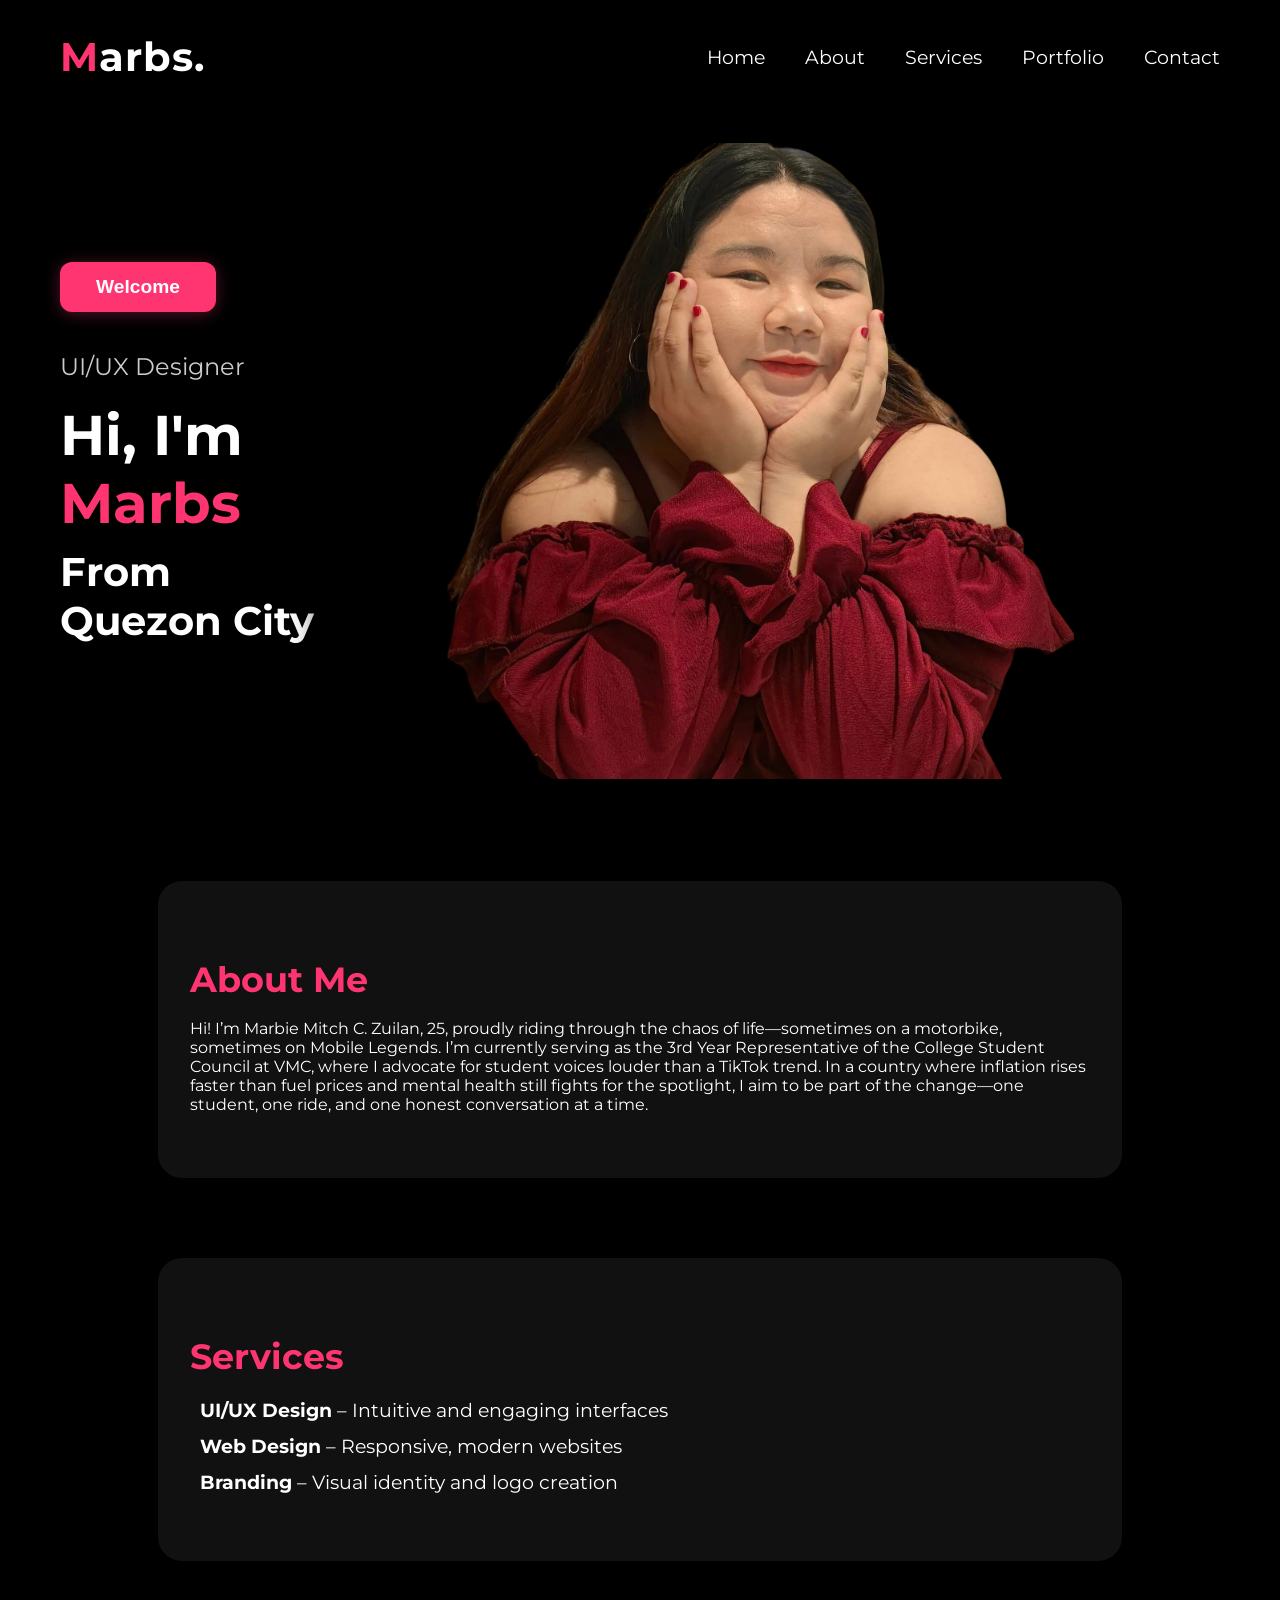
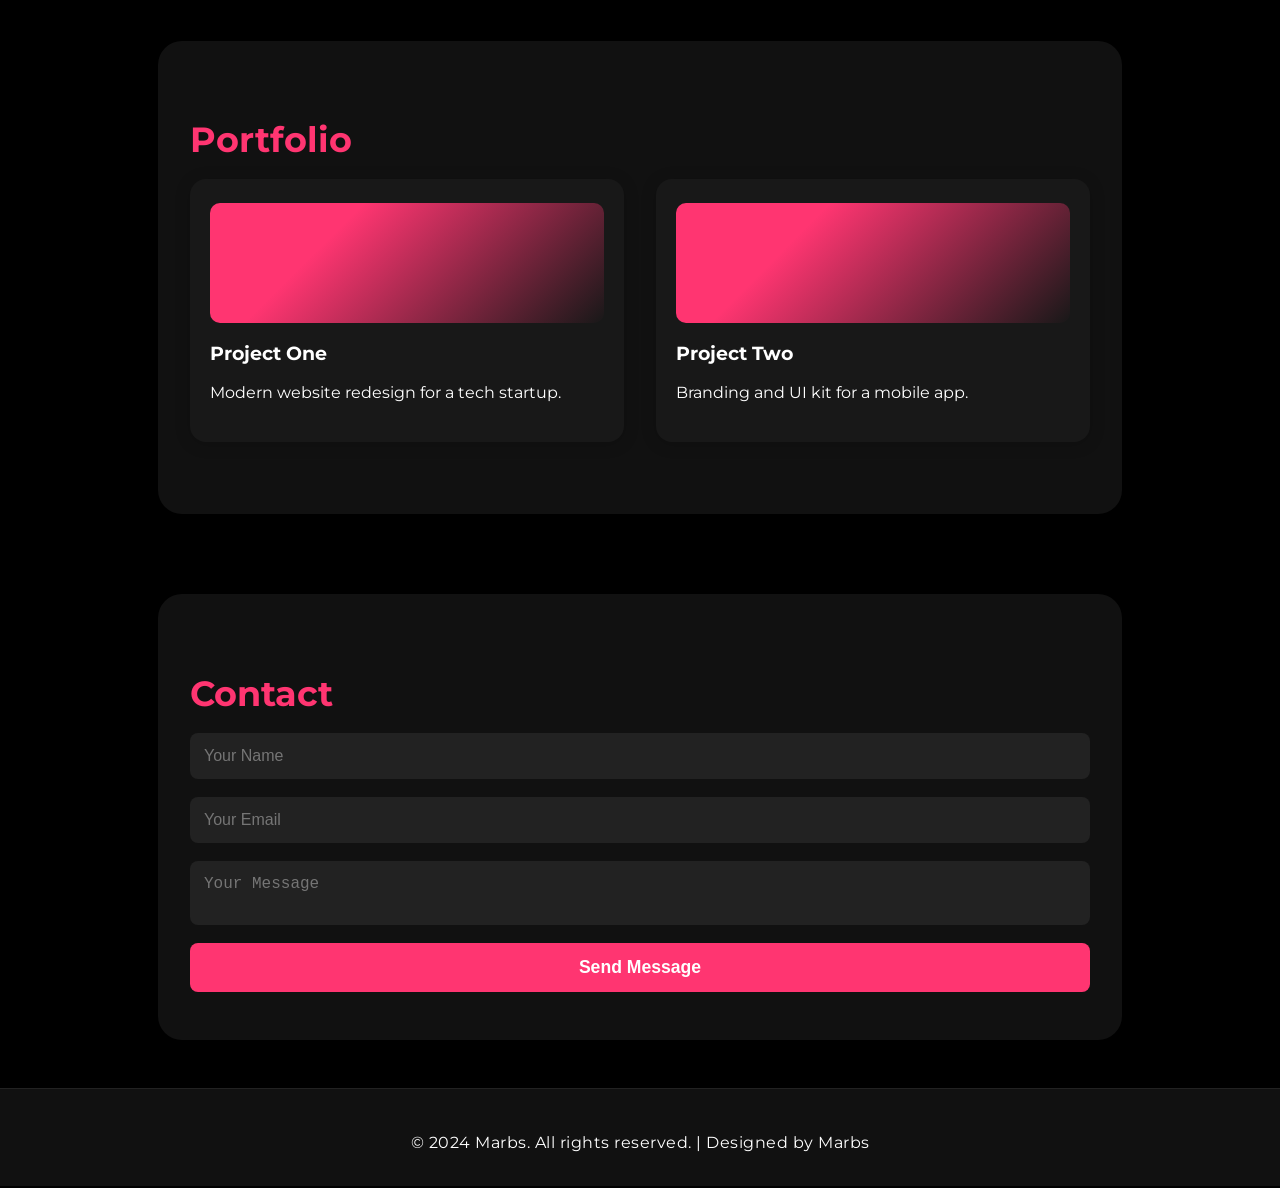
<file: index.html>
<!DOCTYPE html>
<html lang="en">
<head>
  <meta charset="UTF-8">
  <meta name="viewport" content="width=device-width, initial-scale=1.0">
  <title>Marbs | Portfolio</title>
  <link rel="stylesheet" href="style.css">
</head>
<body>
  <header>
    <div class="logo"><span class="accent">M</span>arbs.</div>
    <button class="nav-toggle" aria-label="Open navigation menu">☰</button>
    <nav id="main-nav">
      <ul class="mobile-nav">
        <li><a href="#home">Home</a></li>
        <li><a href="#about">About</a></li>
        <li><a href="#services">Services</a></li>
        <li><a href="#portfolio">Portfolio</a></li>
        <li><a href="#contact">Contact</a></li>
      </ul>
    </nav>
  </header>
  <div class="custom-alert" id="customAlert">
    <div class="custom-alert-content">
      <span class="custom-alert-message">Welcome to Marbs' Portfolio!</span>
      <button class="custom-alert-close" aria-label="Close alert">×</button>
    </div>
  </div>
  <main>
    <section class="hero">
      <div class="hero-text">
        <button class="welcome-btn">Welcome</button>

        <p class="role">UI/UX Designer</p>
        <h1>Hi, I'm <span class="accent">Marbs</span></h1>
        <h2>From Quezon City</h2>
      </div>
      <div class="hero-image">
        <img src="marbs.png" alt="Jen's Photo">
      </div>
    </section>
    <section id="about" class="content-section">
      <h2>About Me</h2>
      <p>Hi! I’m Marbie Mitch C. Zuilan, 25, proudly riding through the chaos of life—sometimes on a motorbike, sometimes on Mobile Legends. I’m currently serving as the 3rd Year Representative of the College Student Council at VMC, where I advocate for student voices louder than a TikTok trend. In a country where inflation rises faster than fuel prices and mental health still fights for the spotlight, I aim to be part of the change—one student, one ride, and one honest conversation at a time.</p>
    </section>
    <section id="services" class="content-section">
      <h2>Services</h2>
      <ul class="services-list">
        <li><strong>UI/UX Design</strong> – Intuitive and engaging interfaces</li>
        <li><strong>Web Design</strong> – Responsive, modern websites</li>
        <li><strong>Branding</strong> – Visual identity and logo creation</li>
      </ul>
    </section>
    <section id="portfolio" class="content-section">
      <h2>Portfolio</h2>
      <div class="portfolio-items">
        <div class="portfolio-item">
          <div class="portfolio-thumb"></div>
          <h3>Project One</h3>
          <p>Modern website redesign for a tech startup.</p>
        </div>
        <div class="portfolio-item">
          <div class="portfolio-thumb"></div>
          <h3>Project Two</h3>
          <p>Branding and UI kit for a mobile app.</p>
        </div>
      </div>
    </section>
    <section id="contact" class="content-section">
      <h2>Contact</h2>
      <form class="contact-form">
        <input type="text" placeholder="Your Name" required>
        <input type="email" placeholder="Your Email" required>
        <textarea placeholder="Your Message" required></textarea>
        <button type="submit">Send Message</button>
      </form>
    </section>
  </main>
  <footer class="site-footer">
    <p>&copy; 2024 Marbs. All rights reserved. | Designed by Marbs</p>
  </footer>
  <script src="script.js"></script>
</body>
</html>
</file>
<file: style.css>
@import url('https://fonts.googleapis.com/css2?family=Montserrat:wght@700;400&display=swap');

body {
  margin: 0;
  padding: 0;
  background: #000;
  color: #fff;
  font-family: 'Montserrat', Arial, sans-serif;
}

header {
  display: flex;
  justify-content: space-between;
  align-items: center;
  padding: 32px 60px 0 60px;
  position: sticky;
  top: 0;
  background: rgba(0,0,0,0.92);
  box-shadow: 0 2px 16px rgba(0,0,0,0.12);
  z-index: 100;
}

.logo {
  font-size: 2.5rem;
  font-weight: 700;
  letter-spacing: 1px;
}

.accent {
  color: #ff3571;
}

nav ul {
  list-style: none;
  display: flex;
  gap: 40px;
  margin: 0;
  padding: 0;
}

nav a {
  color: #fff;
  text-decoration: none;
  font-size: 1.2rem;
  font-weight: 400;
  transition: color 0.2s;
}

nav a:hover {
  color: #ff3571;
}

.nav-toggle {
  display: none;
  background: none;
  border: none;
  color: #fff;
  font-size: 2.2rem;
  cursor: pointer;
  margin-left: 18px;
  z-index: 200;
}

.hero {
  display: flex;
  align-items: center;
  justify-content: space-between;
  min-height: 80vh;
  padding: 0 60px;
}

.hero-text {
  max-width: 600px;
}

.role {
  font-size: 1.5rem;
  margin-bottom: 20px;
  color: #fff;
  opacity: 0.8;
}

.hero-text h1 {
  font-size: 3.5rem;
  font-weight: 700;
  margin: 0 0 10px 0;
}

.hero-text h2 {
  font-size: 2.5rem;
  font-weight: 700;
  margin: 0;
  color: #fff;
}

.hero-image img {
  width: 900px;
  max-width: 100vw;
  border-radius: 20px;
  background: transparent;
  box-shadow: 0 8px 32px rgba(0,0,0,0.7);
  display: block;
  margin-top: 40px;
  opacity: 1;
  transition: opacity 1.2s cubic-bezier(.4,0,.2,1);
}
.hero.visible .hero-image img {
  opacity: 1;
  animation: fadeInHeroImg 1.2s cubic-bezier(.4,0,.2,1);
}
@keyframes fadeInHeroImg {
  from { opacity: 0; }
  to { opacity: 1; }
}

.content-section {
  max-width: 900px;
  margin: 80px auto 0 auto;
  padding: 48px 32px;
  background: rgba(20, 20, 20, 0.85);
  border-radius: 24px;
  box-shadow: 0 4px 32px rgba(0,0,0,0.3);
  opacity: 0;
  transform: translateY(40px);
  transition: none;
  /* Animation will be handled by keyframes */
}

.content-section.visible {
  animation: fadeUp 0.9s cubic-bezier(.4,0,.2,1) forwards;
}

@keyframes fadeUp {
  from {
    opacity: 0;
    transform: translateY(40px);
  }
  to {
    opacity: 1;
    transform: translateY(0);
  }
}

.content-section h2 {
  font-size: 2.2rem;
  color: #ff3571;
  margin-bottom: 18px;
  font-weight: 700;
}

.services-list {
  padding: 0;
  list-style: none;
  font-size: 1.2rem;
  color: #fff;
}
.services-list li {
  margin-bottom: 12px;
  padding-left: 0.5em;
}

.portfolio-items {
  display: flex;
  gap: 32px;
  flex-wrap: wrap;
}
.portfolio-item {
  background: #181818;
  border-radius: 16px;
  padding: 24px 20px;
  flex: 1 1 260px;
  min-width: 220px;
  box-shadow: 0 2px 16px rgba(0,0,0,0.18);
  margin-bottom: 24px;
  transition: transform 0.3s, box-shadow 0.3s;
}
.portfolio-item:hover {
  transform: translateY(-8px) scale(1.03);
  box-shadow: 0 8px 32px rgba(255,53,113,0.15);
}
.portfolio-thumb {
  width: 100%;
  height: 120px;
  background: linear-gradient(135deg, #ff3571 30%, #181818 100%);
  border-radius: 10px;
  margin-bottom: 16px;
}

.contact-form {
  display: flex;
  flex-direction: column;
  gap: 18px;
  margin-top: 18px;
}
.contact-form input,
.contact-form textarea {
  background: #222;
  border: none;
  border-radius: 8px;
  padding: 14px;
  color: #fff;
  font-size: 1rem;
  resize: none;
}
.contact-form input:focus,
.contact-form textarea:focus {
  outline: 2px solid #ff3571;
}
.contact-form button {
  background: #ff3571;
  color: #fff;
  border: none;
  border-radius: 8px;
  padding: 14px;
  font-size: 1.1rem;
  font-weight: 700;
  cursor: pointer;
  transition: background 0.2s;
}
.contact-form button:hover {
  background: #ff5a8c;
}

.welcome-btn {
  display: inline-block;
  margin: 24px 0 16px 0;
  padding: 14px 36px;
  background: #ff3571;
  color: #fff;
  font-size: 1.2rem;
  font-weight: 700;
  border: none;
  border-radius: 12px;
  cursor: pointer;
  box-shadow: 0 2px 16px #ff357155;
  transition: background 0.2s, transform 0.2s;
}
.welcome-btn:hover {
  background: #ff5a8c;
  transform: scale(1.05);
}

.custom-alert {
  display: none;
  position: fixed;
  top: 0; left: 0; right: 0; bottom: 0;
  background: rgba(0,0,0,0.45);
  z-index: 9999;
  align-items: center;
  justify-content: center;
  animation: fadeIn 0.3s;
}
.custom-alert.active {
  display: flex;
}
.custom-alert-content {
  background: #181818;
  color: #fff;
  padding: 32px 28px 24px 28px;
  border-radius: 18px;
  box-shadow: 0 8px 32px #0008;
  min-width: 260px;
  max-width: 90vw;
  text-align: center;
  position: relative;
  animation: popIn 0.3s cubic-bezier(.4,0,.2,1);
}
@keyframes popIn {
  from { transform: scale(0.85); opacity: 0; }
  to { transform: scale(1); opacity: 1; }
}
.custom-alert-message {
  font-size: 1.25rem;
  font-weight: 600;
  color: #ff3571;
  margin-bottom: 18px;
  display: block;
}
.custom-alert-close {
  position: absolute;
  top: 10px;
  right: 14px;
  background: none;
  border: none;
  color: #fff;
  font-size: 1.6rem;
  cursor: pointer;
  transition: color 0.2s;
}
.custom-alert-close:hover {
  color: #ff3571;
}

.site-footer {
  background: #111;
  color: #fff;
  text-align: center;
  padding: 28px 10px 18px 10px;
  font-size: 1rem;
  letter-spacing: 0.5px;
  margin-top: 48px;
  border-top: 1px solid #222;
}

@media (max-width: 900px) {
  header, .hero {
    padding-left: 12px;
    padding-right: 12px;
  }
  .logo {
    font-size: 2rem;
  }
  nav ul {
    gap: 16px;
  }
  nav a {
    font-size: 1rem;
    padding: 4px 8px;
  }
  .hero {
    flex-direction: column-reverse;
    text-align: center;
    gap: 24px;
    min-height: 60vh;
    padding-top: 24px;
    padding-bottom: 24px;
  }
  .hero-text {
    max-width: 100%;
  }
  .hero-text h1 {
    font-size: 2.1rem;
  }
  .hero-text h2 {
    font-size: 1.3rem;
  }
  .role {
    font-size: 1rem;
  }
  .hero-image img {
    width: 90vw;
    max-width: 350px;
    margin-top: 0;
  }
  .content-section {
    margin: 32px 0 0 0;
    padding: 18px 4px;
    font-size: 1rem;
  }
  .portfolio-items {
    flex-direction: column;
    gap: 12px;
  }
  .portfolio-item {
    min-width: 0;
    padding: 14px 8px;
  }
  .contact-form input,
  .contact-form textarea {
    font-size: 0.95rem;
    padding: 10px;
  }
  .contact-form button {
    font-size: 1rem;
    padding: 10px;
  }
}

@media (max-width: 600px) {
  header {
    flex-direction: column;
    align-items: flex-start;
    padding-top: 16px;
    padding-bottom: 0;
  }
  nav ul {
    flex-wrap: wrap;
    gap: 10px;
    justify-content: flex-start;
  }
  .logo {
    margin-bottom: 8px;
    font-size: 1.3rem;
  }
  .hero {
    gap: 12px;
    min-height: 40vh;
    padding-top: 12px;
    padding-bottom: 12px;
  }
  .hero-image img {
    max-width: 95vw;
    width: 100%;
  }
  .content-section {
    padding: 10px 2px;
    font-size: 0.98rem;
  }
}

@media (max-width: 700px) {
  header {
    flex-direction: row;
    align-items: center;
    justify-content: space-between;
    padding: 12px 8px 0 8px;
    width: 100vw;
    min-width: 0;
    box-sizing: border-box;
  }
  .logo {
    font-size: 1.3rem;
    margin-bottom: 0;
    flex: 1 1 auto;
  }
  .nav-toggle {
    display: block;
    margin-left: 0;
    margin-right: 8px;
    order: 2;
  }
  nav {
    width: 100%;
  }
  .mobile-nav {
    display: none;
    flex-direction: column;
    gap: 0;
    background: #111;
    position: absolute;
    top: 56px;
    left: 0;
    width: 100vw;
    box-shadow: 0 8px 32px rgba(0,0,0,0.18);
    z-index: 150;
    padding: 0;
    margin: 0;
    border-radius: 0 0 16px 16px;
    overflow: hidden;
  }
  nav.open .mobile-nav {
    display: flex;
  }
  .mobile-nav li {
    width: 100%;
    text-align: left;
    border-bottom: 1px solid #222;
  }
  .mobile-nav li:last-child {
    border-bottom: none;
  }
  .mobile-nav a {
    display: block;
    padding: 18px 24px;
    font-size: 1.1rem;
    color: #fff;
    background: none;
    border-radius: 0;
  }
  .mobile-nav a:hover {
    background: #222;
    color: #ff3571;
  }
  nav ul {
    flex-direction: column;
    gap: 0;
  }
}

@media (max-width: 700px) {
  .hero {
    flex-direction: column-reverse;
    text-align: center;
    gap: 12px;
    min-height: 40vh;
    padding: 12px 0 0 0;
    width: 100vw;
    box-sizing: border-box;
  }
  .hero-image img {
    width: 90vw;
    max-width: 320px;
    margin-top: 0;
  }
  .hero-text h1 {
    font-size: 1.5rem;
  }
  .hero-text h2 {
    font-size: 1.1rem;
  }
  .role {
    font-size: 0.95rem;
  }
  .content-section {
    margin: 18px 0 0 0;
    padding: 8px 2px;
    font-size: 0.98rem;
    width: 100vw;
    box-sizing: border-box;
  }
}

@media (max-width: 700px) {
  .custom-alert-content {
    padding: 18px 8px 14px 8px;
    min-width: 0;
    font-size: 1rem;
  }
  .custom-alert-message {
    font-size: 1.05rem;
  }
}

@media (max-width: 700px) {
  .site-footer {
    font-size: 0.95rem;
    padding: 18px 4px 12px 4px;
    margin-top: 24px;
  }
}
</file>
